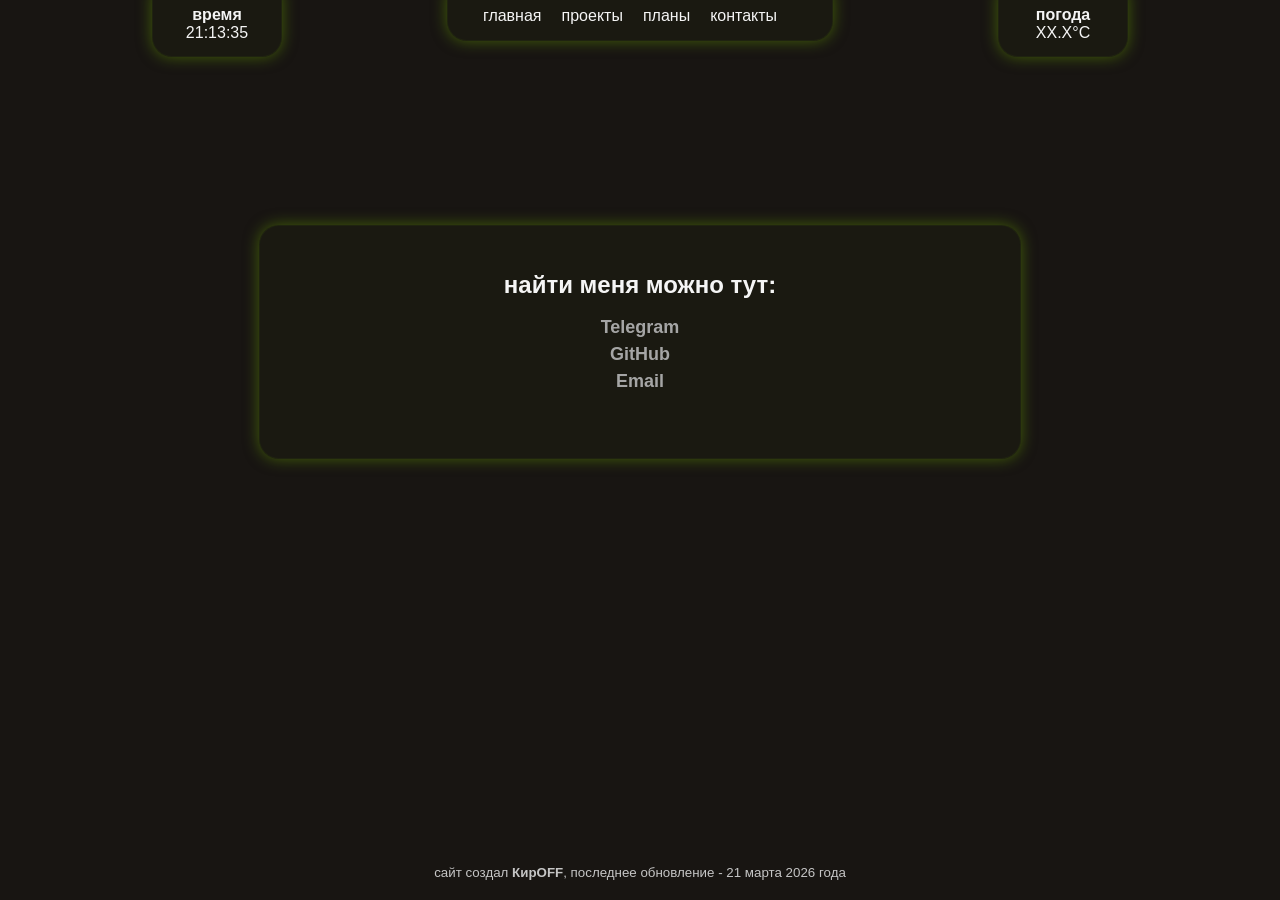
<file: contacts.html>
<!DOCTYPE HTML>
<html>
	<head>
		<meta charset="UTF-8">
		<link rel="stylesheet" href="styles.css">
		<title>контакты</title>
	</head>
	<body>
		<section id="clocks">
			<div class="time">
				<p>время<br><realtime id="timeDisplay">XX:XX:XX</realtime></p>
			</div>
		</section>
		<section id="menu">
			<div class="mainMenu">
				<nav>
					<ul>
						<li><a href="index.html">главная</a></li>
						<li><a href="projects.html">проекты</a></li>
						<li><a href="plans.html">планы</a></li>
						<li><a href="contacts.html">контакты</a></li>
					</ul>
				</nav>
			</div>
		</section>
		<section id="weather">
			<div class="forecast">
				<p>погода<br><realweather>XX.X°C</realweather></p>
			</div>
		</section>

		<section id="shortInfo">
                                        <div class="info" style="height: auto; min-height: 12em; padding: 20px; flex-direction: column; align-items: center; justify-content: center; top: 25%;">
                                            <h2 style="transform: none; margin: 0 0 15px 0; position: static;">найти меня можно тут:</h2>
                                            <p style="transform: none; width: auto; font-size: 18px; line-height: 1.5; margin: 0; position: static;">
                                                <a href="https://t.me/Kirill2471">Telegram</a><br>
                                                <a href="https://www.github.com/kiroffYT">GitHub</a><br>
                                                <a href="mailto:kirhit135@gmail.com">Email</a>
                                            </p>
                                        </div>
                                    </section>

		<footer class="end">
			<small>сайт создал <b>КирOFF</b>, последнее обновление - 21 марта 2026 года</small>
		</footer>
		<script src="script.js"></script>
	</body>
</html>
</file>
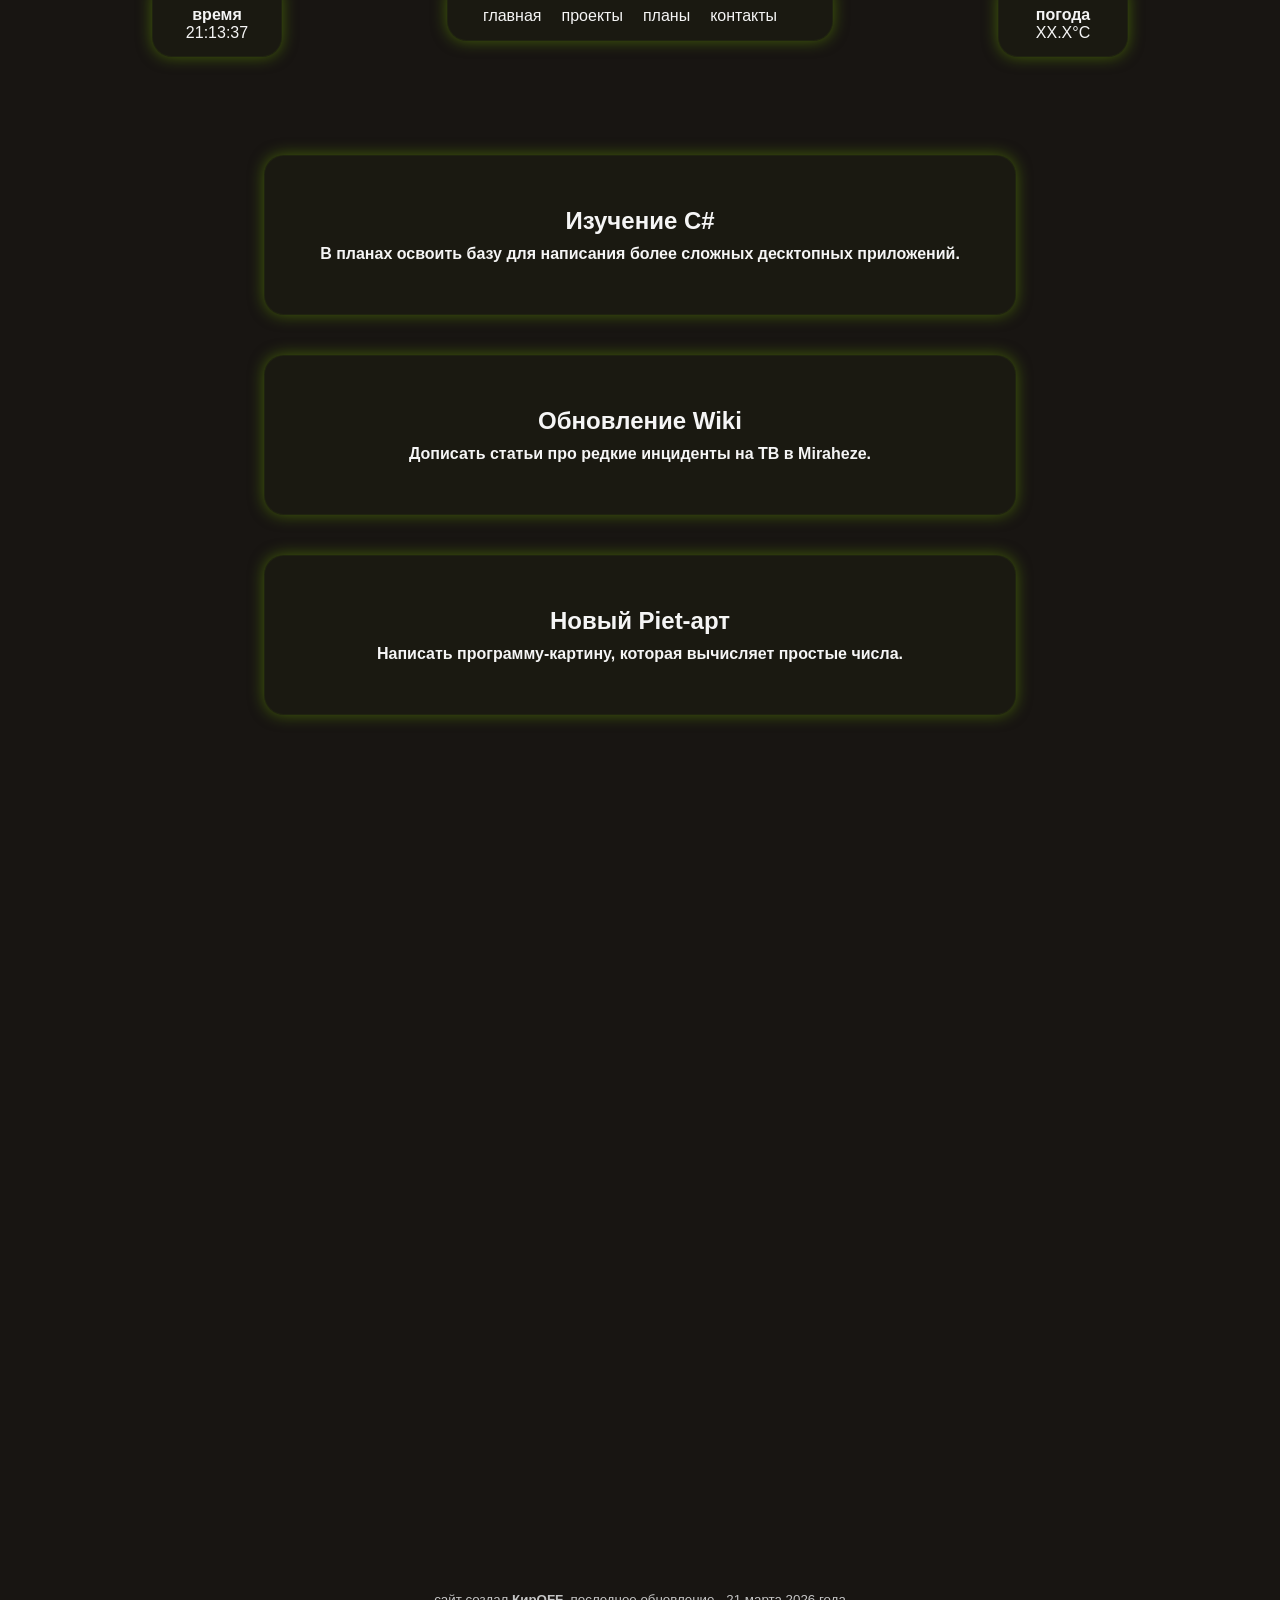
<file: plans.html>
<!DOCTYPE HTML>
<html>
	<head>
		<meta charset="UTF-8">
		<link rel="stylesheet" href="styles.css">
		<link rel="stylesheet" href="styles_2.css">
		<title>планы</title>
	</head>
	<body>
		<section id="clocks">
			<div class="time">
				<p>время<br><realtime id="timeDisplay">XX:XX:XX</realtime></p>
			</div>
		</section>
		<section id="menu">
			<div class="mainMenu">
				<nav>
					<ul>
						<li><a href="index.html">главная</a></li>
						<li><a href="projects.html">проекты</a></li>
						<li><a href="plans.html">планы</a></li>
						<li><a href="contacts.html">контакты</a></li>
					</ul>
				</nav>
			</div>
		</section>
		<section id="weather">
			<div class="forecast">
				<p>погода<br><realweather>XX.X°C</realweather></p>
			</div>
		</section>

		<section id="projects" style="margin-top: 15vh;">
			<div class="project">
				<h2>Изучение C#</h2>
				<p>В планах освоить базу для написания более сложных десктопных приложений.</p>
			</div>
			<div class="project">
				<h2>Обновление Wiki</h2>
				<p>Дописать статьи про редкие инциденты на ТВ в Miraheze.</p>
			</div>
			<div class="project">
				<h2>Новый Piet-арт</h2>
				<p>Написать программу-картину, которая вычисляет простые числа.</p>
			</div>
		</section>

		<footer class="end">
			<small>сайт создал <b>КирOFF</b>, последнее обновление - 21 марта 2026 года</small>
		</footer>
		<script src="script.js"></script>
	</body>
</html>
</file>
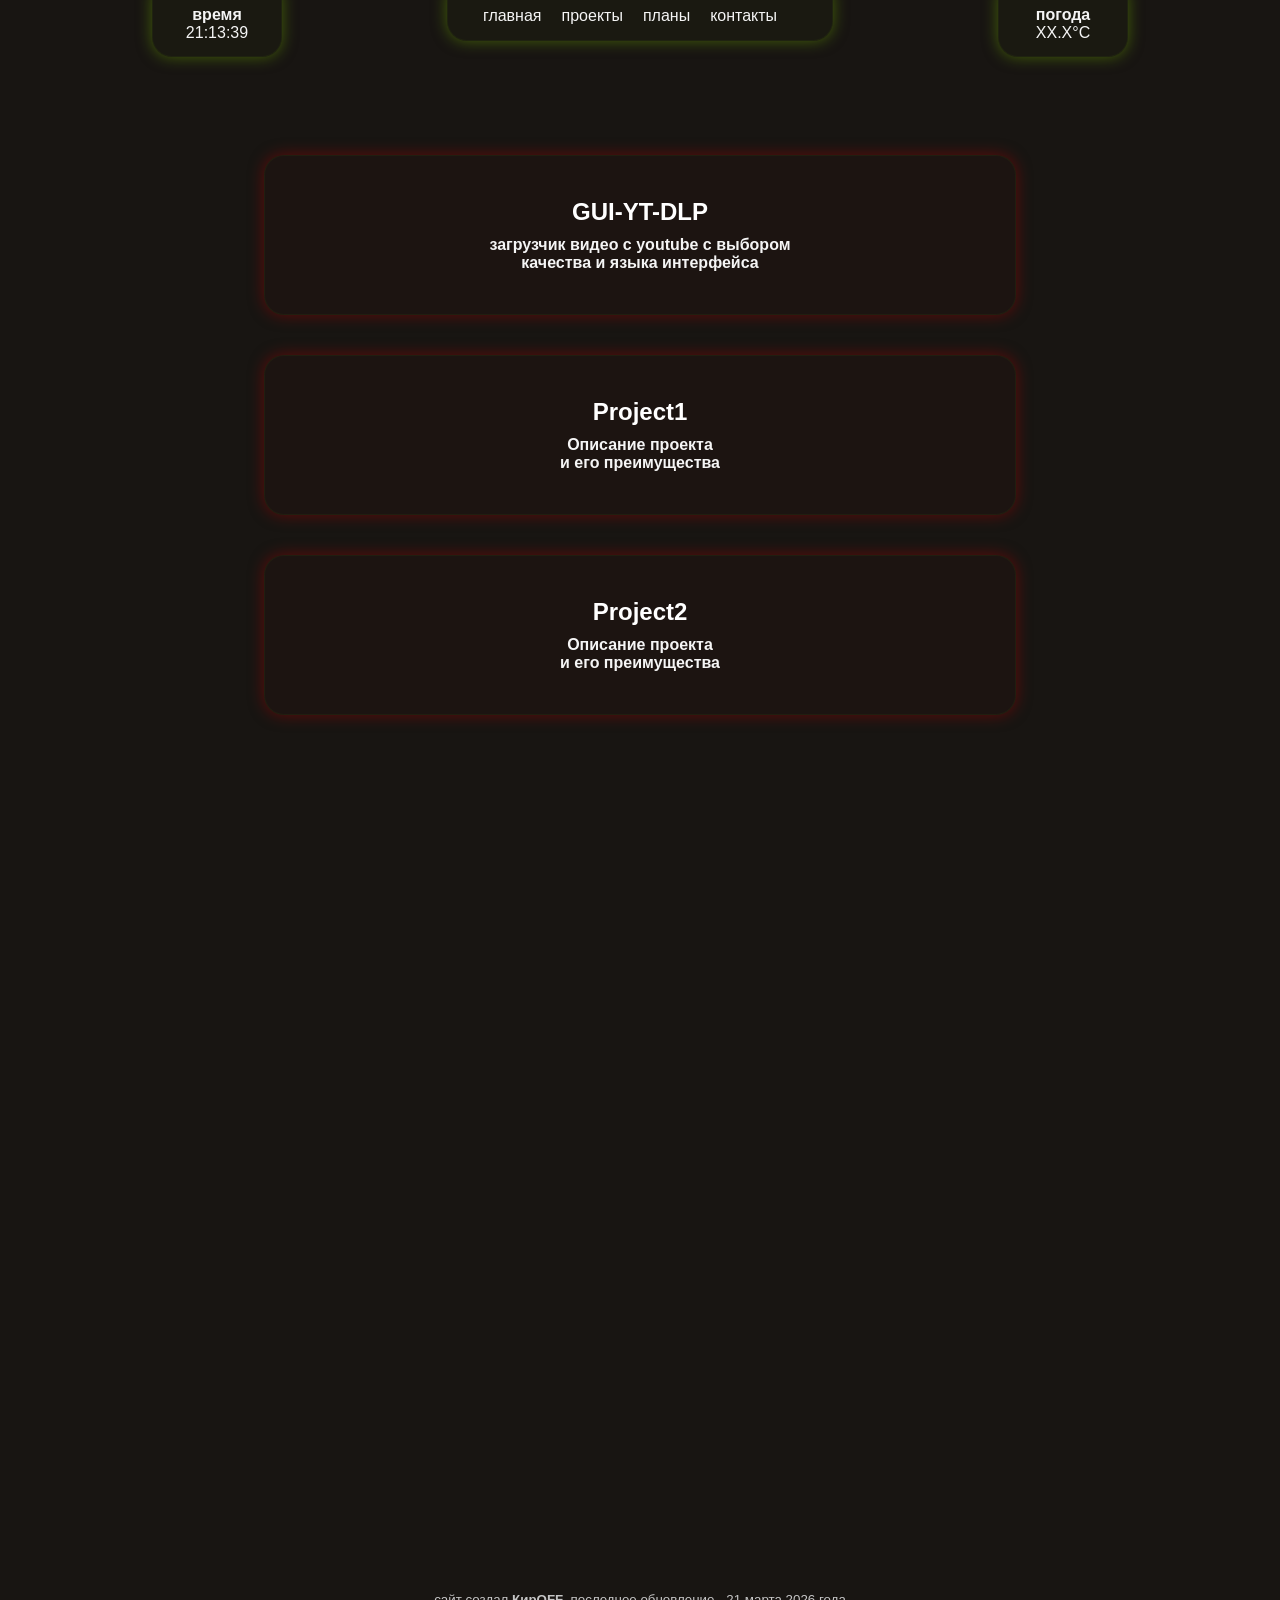
<file: projects.html>
<!DOCTYPE HTML>
<html>
	<head>
		<link rel="stylesheet" href="styles.css">
		<link rel="stylesheet" href="styles_2.css">
		<title>проекты</title>
	</head>
	<body>
		<section id="clocks">
			<div class="time">
				<p>время<br><realtime id="timeDisplay">XX:XX:XX</realtime></p>
			</div>
		</section>
		<section id="menu">
			<div class="mainMenu">
				<nav>
					<ul>
						<li><a href="/">главная</a></li>
						<li><a href="/projects">проекты</a></li>
						<li><a href="/plans">планы</a></li>
						<li><a href="/contacts">контакты</a></li>
					</ul>
				</nav>
			</div>
		</section>
		<section id="weather">
			<div class="forecast">
				<p>погода<br><realweather>XX.X°C</realweather></p>
			</div>
		</section>
		<section id="projects">
			<div class="project" style="background-color: #a9010108; box-shadow: 0 0 15px rgba(168, 0, 0, 0.5);">
				<h2><a href="https://github.com/kiroffYT/GUI-YT-DLP">GUI-YT-DLP</a></h2>
				<p>загрузчик видео с youtube с выбором<br>качества и языка интерфейса</p>
			</div>
			<div class="project" style="background-color: #a9010108; box-shadow: 0 0 15px rgba(168, 0, 0, 0.5);">
				<h2><a href="https://example.com/">Project1</a></h2>
				<p>Описание проекта<br>и его преимущества</p>
			</div>
			<div class="project" style="background-color: #a9010108; box-shadow: 0 0 15px rgba(168, 0, 0, 0.5);">
				<h2><a href="https://example.com/">Project2</a></h2>
				<p>Описание проекта<br>и его преимущества</p>
			</div>
		</section>
		<footer class="end">
			<small>сайт создал <b>КирOFF</b>, последнее обновление - 21 марта 2026 года</small>
		</footer>
		<script src="script.js"></script>
	</body>
</html>
</file>
<file: styles.css>
body {
	background-color: #181512;
	color: #f5f5f5;
}

h1, h2, h3, h4, h5, p, a, span, realtime, .end {
	font-family: Source Code Pro, Roboto, Arial;
}

h1, p {
	font-weight: 600;
}

realtime, realweather, span {
	font-weight: 400;
}

.time, .mainMenu, .forecast, .info, .additionalInfo {
	display: flex;
	background-color: #6da80008;
	position: absolute;
	border: 1px solid #6da80010;
	border-radius: 0px 0px 20px 20px;
	box-shadow: 0 0 15px rgba(109, 168, 0, 0.5);
}

.time, .mainMenu, .forecast {
	justify-content: center;
	align-items: center;
	text-align: center;
	border-radius: 0px 0px 20px 20px;
}

.info, .additionalInfo {
	border-radius: 20px;
	width: 45em;
	left: 50%;
	transform: translateX(-50%);
}

.time {
	height: 4em;
	width: 8em;
	top: -1vh;
	left: 20%;
	transform: translateX(-80%);
}

.mainMenu {
	height: 3em;
	width: 24em;
	top: -1vh;
	left: 50%;
	transform: translateX(-50%);
}

.forecast {
	height: 4em;
	width: 8em;
	top: -1vh;
	left: 80%;
	transform: translateX(-20%);
}

.info {
	top: 12%;
	left: 50%;
	transform: translateX(-50%);
}

.additionalInfo {
	text-align: center;
	justify-content: center;
	top: 45%;
}

nav ul {
	display: flex;
	list-style: none;
	margin: 0;
	padding: 0;
}

nav li {
	margin-right: 20px;
}

nav a {
	color: #f5f5f5;  
	text-decoration: none;
}

#avatar {
	top: 35%;
	transform: translateX(20%) translateY(35%);
	border-radius: 50%;
}

.info h2 {
	transform: translateX(11.3em);
}

.info p {
	/* background-color: #ffffff08; */
	width: 42em;
	height: 5.5em;
	text-align: center;
	margin-top: 4.25em;
	transform: translateX(-7%);
	font-weight: 300;
	font-size: 13px;
}

.info a {
	color: #a5a5a5;
	font-weight: 700;  
	text-decoration: none;
}

.end {
	color: #c5c5c5;
	text-align: center;
	transform: translateY(95vh);
}

#projects {
    margin-top: 15vh;
    display: flex;
    flex-direction: column;
}
</file>
<file: styles_2.css>
.project {
    display: flex;
    flex-direction: column;
    align-items: center;
    justify-content: center;
    background-color: #6da80008;
    position: relative;
    border: 1px solid #6da80010;
    border-radius: 20px;
    box-shadow: 0 0 15px rgba(109, 168, 0, 0.5);

    margin: 20px auto;
    width: 45em;
    
    padding: 15px;
    height: 8em;
}

.project h2, .project p {
    transform: none; 
    margin: 5px 0;
    text-align: center;
    width: 100%;
}

.project a {
    text-decoration: none;
    color: #ffffff;
}

.project a:hover {
    color: #ffffff;
    transition: 0.3s;
}
</file>
